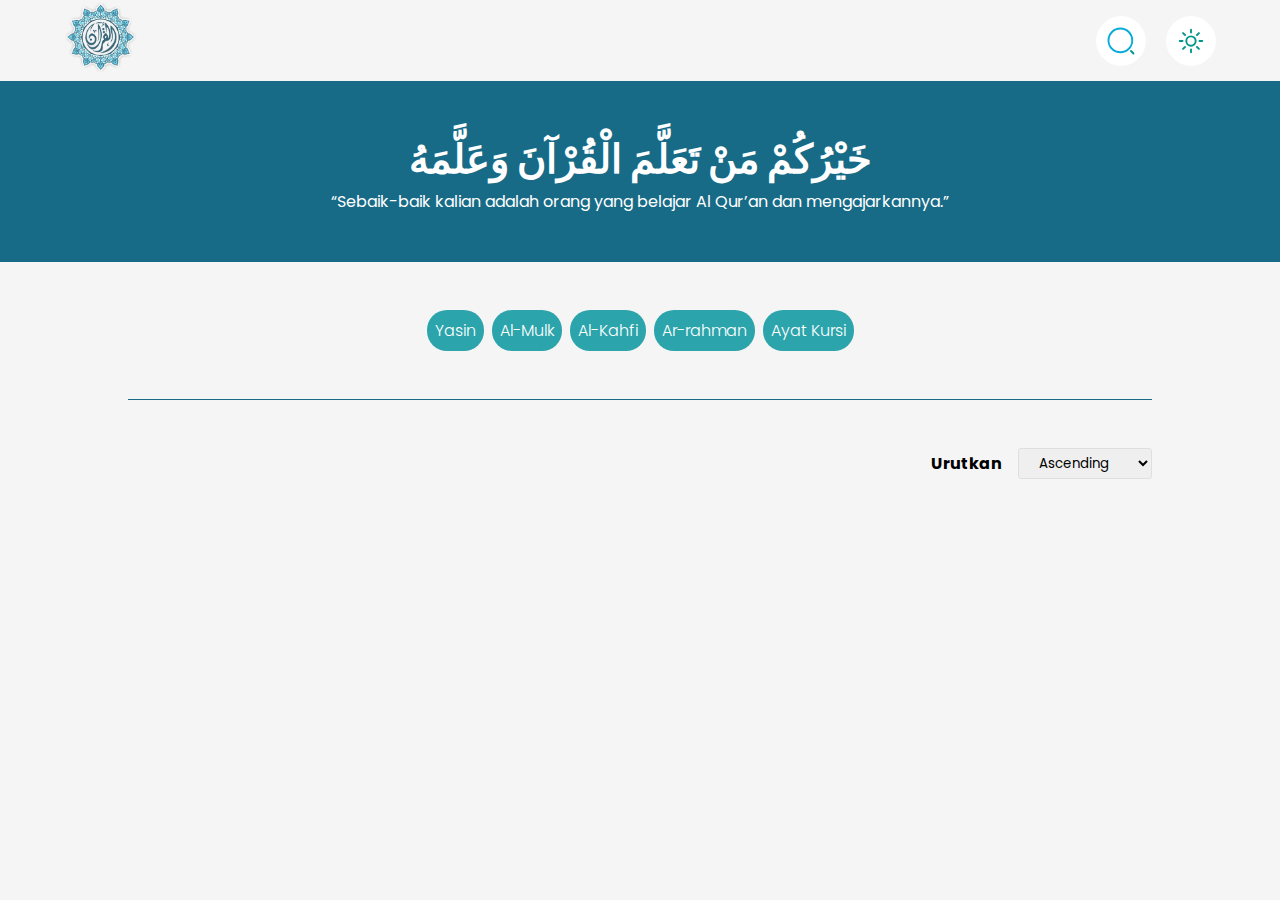
<file: index.html>
<!DOCTYPE html>
<html lang="en">
  <head>
    <meta charset="UTF-8" />
    <meta name="viewport" content="width=device-width, initial-scale=1.0" />
    <title>Al-Qur'an</title>
    <link rel="shortcut icon" href="images/alquran.png" type="image/x-icon" />
    <link rel="stylesheet" href="style.css" />
    <link rel="preconnect" href="https://fonts.googleapis.com" />
    <link rel="preconnect" href="https://fonts.gstatic.com" crossorigin />
    <link
      href="https://fonts.googleapis.com/css2?family=Poppins:ital,wght@0,100;0,200;0,300;0,400;0,500;0,600;0,700;0,800;0,900;1,100;1,200;1,300;1,400;1,500;1,600;1,700;1,800;1,900&display=swap"
      rel="stylesheet"
    />
    <link
      href="https://unpkg.com/boxicons@2.1.4/css/boxicons.min.css"
      rel="stylesheet"
    />
  </head>
  <body>
    <header>
      <div class="cont">
        <div class="logo">
          <a href=""><img src="images/alquran.png" alt="" /></a>
        </div>
        <div class="extra">
          <i class="search-btn"
            ><svg
              width="30"
              height="30"
              viewBox="0 0 24 24"
              fill="none"
              xmlns="http://www.w3.org/2000/svg"
            >
              <path
                d="M11.5 21C16.7467 21 21 16.7467 21 11.5C21 6.25329 16.7467 2 11.5 2C6.25329 2 2 6.25329 2 11.5C2 16.7467 6.25329 21 11.5 21Z"
                stroke="#07abd8"
                stroke-width="1.5"
                stroke-linecap="round"
                stroke-linejoin="round"
              ></path>
              <path
                d="M22 22L20 20"
                stroke="#009788"
                stroke-width="1.5"
                stroke-linecap="round"
                stroke-linejoin="round"
              ></path></svg
          ></i>
          <i class="toggle"
            ><svg
              xmlns="http://www.w3.org/2000/svg"
              fill="none"
              viewBox="0 0 24 24"
              stroke-width="1.5"
              stroke="#009788"
              aria-hidden="true"
              data-slot="icon"
              class="w-7 h-7"
              width="30px"
              height="30px"
            >
              <path
                stroke-linecap="round"
                stroke-linejoin="round"
                d="M12 3v2.25m6.364.386-1.591 1.591M21 12h-2.25m-.386 6.364-1.591-1.591M12 18.75V21m-4.773-4.227-1.591 1.591M5.25 12H3m4.227-4.773L5.636 5.636M15.75 12a3.75 3.75 0 1 1-7.5 0 3.75 3.75 0 0 1 7.5 0Z"
              ></path>
            </svg>
          </i>
        </div>
      </div>
    </header>

    <section class="banner">
      <h1>خَيْرُكُمْ مَنْ تَعَلَّمَ الْقُرْآنَ وَعَلَّمَهُ</h1>
      <p>
        “Sebaik-baik kalian adalah orang yang belajar Al Qur’an dan
        mengajarkannya.”
      </p>
    </section>

    <div class="container">
      <!-- section search start -->
      <div class="search-area">
        <form action="" class="search-form">
          <i class="bx bx-search search-icon"></i>
          <input type="text " class="input-search" required value="" />
        </form>
        <i class="bx bx-x search-close"></i>
      </div>
      <!-- section search end -->

      <section class="surah">
        <div class="top-page">
          <a class="populer" href="surat.html?/36">Yasin</a>
          <a class="populer" href="surat.html?/67">Al-Mulk</a>
          <a class="populer" href="surat.html?/18">Al-Kahfi</a>
          <a class="populer" href="surat.html?/55">Ar-rahman</a>
          <a class="populer" href="surat.html?/2/255">Ayat Kursi</a>
        </div>
      </section>

      <div class="content">
        <div class="navigation">
          <div class="urut">
            <h1>Urutkan</h1>
            <select name="urut" id="option">
              <option value="ascending">Ascending</option>
              <option value="descending">Descending</option>
            </select>
          </div>
        </div>

        <ul class="body-content"></ul>
      </div>
    </div>

    <div class="footer">
      <p>Copyright&copy; 2024 Anwar Hakim All Right Reseved</p>
    </div>
    <script src="script.js"></script>
  </body>
</html>
</file>
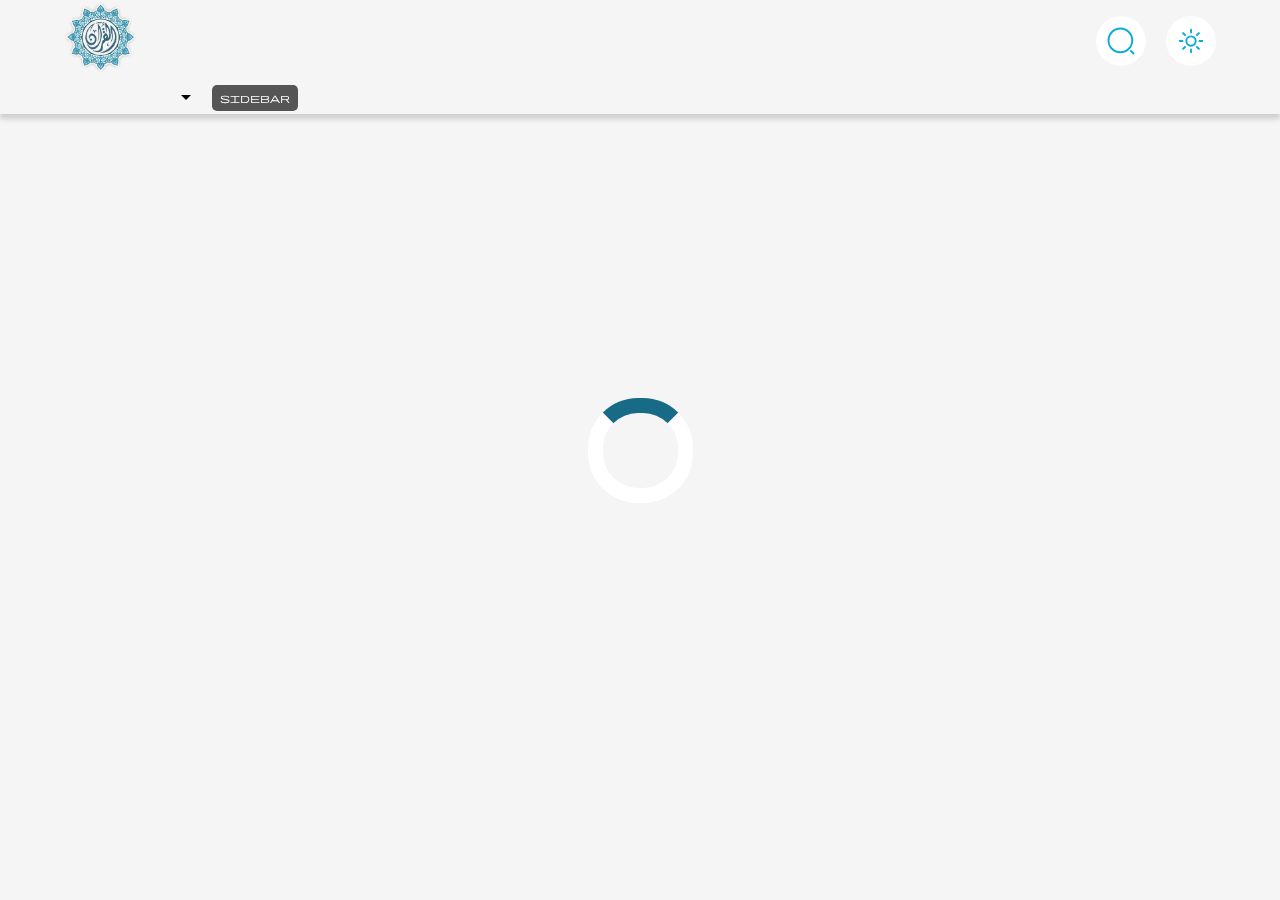
<file: surat.html>
<!DOCTYPE html>
<html lang="en">
  <head>
    <meta charset="UTF-8" />
    <meta name="viewport" content="width=device-width, initial-scale=1.0" />
    <title>Al-Qur'an</title>
    <link rel="shortcut icon" href="images/alquran.png" type="image/x-icon" />
    <link rel="stylesheet" href="surat.css" />
    <link rel="preconnect" href="https://fonts.googleapis.com" />
    <link rel="preconnect" href="https://fonts.gstatic.com" crossorigin />
    <link
      href="https://fonts.googleapis.com/css2?family=Amiri:ital,wght@0,400;0,700;1,400;1,700&family=Poppins:ital,wght@0,100;0,200;0,300;0,400;0,500;0,600;0,700;0,800;0,900;1,100;1,200;1,300;1,400;1,500;1,600;1,700;1,800;1,900&display=swap"
      rel="stylesheet"
    />
    <link
      rel="stylesheet"
      href="https://fonts.googleapis.com/css2?family=Material+Symbols+Outlined:opsz,wght,FILL,GRAD@20..48,100..700,0..1,-50..200"
    />
    <link
      href="https://unpkg.com/boxicons@2.1.4/css/boxicons.min.css"
      rel="stylesheet"
    />
    <link
      href="https://fonts.googleapis.com/icon?family=Material+Icons"
      rel="stylesheet"
    />
  </head>
  <body>
    <div>
      <header>
        <nav>
          <div class="cont">
            <div class="logo">
              <a href="index.html"><img src="images/alquran.png" alt="" /></a>
            </div>
            <div class="extra">
              <i class="booktoggle"
                ><span class="material-symbols-outlined booktoggle">
                  collections_bookmark
                </span></i
              >
              <i class="search-btn"
                ><svg
                  width="30"
                  height="30"
                  viewBox="0 0 24 24"
                  fill="none"
                  xmlns="http://www.w3.org/2000/svg"
                >
                  <path
                    d="M11.5 21C16.7467 21 21 16.7467 21 11.5C21 6.25329 16.7467 2 11.5 2C6.25329 2 2 6.25329 2 11.5C2 16.7467 6.25329 21 11.5 21Z"
                    stroke="#07abd8"
                    stroke-width="1.5"
                    stroke-linecap="round"
                    stroke-linejoin="round"
                  ></path>
                  <path
                    d="M22 22L20 20"
                    stroke="#07abd8"
                    stroke-width="1.5"
                    stroke-linecap="round"
                    stroke-linejoin="round"
                  ></path></svg
              ></i>
              <i class="toggle"
                ><svg
                  xmlns="http://www.w3.org/2000/svg"
                  fill="none"
                  viewBox="0 0 24 24"
                  stroke-width="1.5"
                  stroke="#07abd8"
                  aria-hidden="true"
                  data-slot="icon"
                  class="w-7 h-7"
                  width="30px"
                  height="30px"
                >
                  <path
                    stroke-linecap="round"
                    stroke-linejoin="round"
                    d="M12 3v2.25m6.364.386-1.591 1.591M21 12h-2.25m-.386 6.364-1.591-1.591M12 18.75V21m-4.773-4.227-1.591 1.591M5.25 12H3m4.227-4.773L5.636 5.636M15.75 12a3.75 3.75 0 1 1-7.5 0 3.75 3.75 0 0 1 7.5 0Z"
                  ></path>
                </svg>
              </i>
              <div class="bookmark">
                <ul class="book-list"></ul>
              </div>
            </div>
          </div>
        </nav>
      </header>
    </div>
    <div class="bnav">
      <form
        action="
        "
      >
        <p class="name"></p>
        <span class="material-symbols-outlined updown">arrow_drop_down</span>
      </form>
    </div>
    <!-- bookmark -->

    <!-- section search start -->
    <div class="search-area">
      <form action="" class="search-form">
        <i class="bx bx-search search-icon"></i>
        <input type="text " class="input-search" />
      </form>
      <i class="bx bx-x search-close"></i>
    </div>
    <!-- section search end -->

    <div class="sidebar">
      <div class="col">
        <span class="material-symbols-outlined closed"> close </span>
        <div class="rows">
          <div class="src-surat">
            <form>
              <input
                type="text"
                placeholder="Cari Surat"
                id="src-surat"
                value=""
              />
            </form>
            <div class="list-container">
              <ul class="list-surat"></ul>
            </div>
          </div>
          <div class="src-ayat">
            <form
              action="
            "
            >
              <input type="text" placeholder="Cari Ayat" id="src-ayat" />
            </form>
            <div class="list-container">
              <ul class="list-ayat"></ul>
            </div>
          </div>
        </div>
      </div>
    </div>

    <div class="container">
      <section class="halaman">
        <div class="detail">
          <i class="arabicname"></i>
          <p class="namalatin"></p>
          <div class="qwerty">
            <span class="part"></span>
            <span class="total"></span>
          </div>
          <svg
            baseProfile="tiny"
            xmlns="http://www.w3.org/2000/svg"
            width="220"
            height="45"
            viewBox="0 0 176 36"
            overflow="inherit"
            xml:space="preserve"
          >
            <switch>
              <g>
                <path
                  fill="currentColor"
                  d="M165.716 11.67c-.586-.089-1.021-.134-1.306-.134-.277 0-.644.273-1.099.818-.391.472-.586.781-.586.928a.217.217 0 0 0 .03.061c.012.016.03.024.055.024.008 0 .09-.063.244-.189s.301-.189.439-.189c.969 0 1.64.094 2.014.281-.357.26-.943.521-1.757.781-.659.211-.981.354-.965.427.024.081.366.094 1.025.037.651-.057 1.099-.143 1.343-.256.31-.146.667-.464 1.074-.952.439-.521.659-.932.659-1.233.002-.148-.389-.282-1.17-.404zm1.953 6.835c-.024 0-.092.13-.201.391-.11.26-.279.391-.507.391-.334 0-.501-.203-.501-.611 0-.179.051-.429.153-.75.102-.321.152-.535.152-.641 0-.065-.021-.105-.062-.122-.138-.073-.321.191-.549.793-.22.57-.329.989-.329 1.257 0 .277.081.546.243.807.188.284.411.427.672.427.342 0 .614-.179.817-.537.171-.301.257-.639.257-1.013.001-.277-.047-.408-.145-.392zm4.571 9.026c-.533-.271-.856-.408-.971-.408-.057 0-.207.258-.451.775-.244.516-.366.836-.366.958 0 .057.262.235.787.537.524.301.84.451.946.451.089 0 .254-.269.494-.806.239-.537.359-.879.359-1.025.001-.048-.266-.208-.798-.482zm2.203 3.449c-.058-.025-.92.346-2.588 1.11-1.701.781-2.648 1.257-2.844 1.429-.163.138-.362.361-.599.671-.284.366-.427.614-.427.745 0 .016.008.027.024.036-.073 0 .765-.411 2.515-1.233.919-.432 1.814-.846 2.685-1.244.163-.106.407-.338.732-.696.351-.391.525-.651.525-.781.002-.017-.007-.029-.023-.037zm-1.025-13.061c-1.074-2.034-1.733-3.051-1.978-3.051-.236 0-.354.504-.354 1.514 0 .35.04.785.122 1.306.089.545.166.818.231.818.122 0 .184-.403.184-1.208.398.529.956 1.489 1.672 2.881.789 1.529 1.184 2.502 1.184 2.917 0 .285-.211.428-.635.428-.301 0-.667-.062-1.099-.184-.488-.13-.817-.28-.988-.451.073-.488.041-.749-.098-.781-.114-.024-.293.265-.537.866-.244.603-.443.903-.598.903-.586 0-1.07-.142-1.453-.427.154-.521.244-.83.269-.928 0-.098-.028-.167-.085-.208-.106-.032-.257.114-.452.44-.261.438-.513.752-.757.939-.333.26-.813.391-1.44.391-.724 0-1.114-.057-1.171-.172.122-.072.237-.235.348-.488.109-.252.164-.459.164-.622 0-.098-.028-.15-.085-.158-.073-.017-.188.069-.342.256a2.502 2.502 0 0 1-.684.586c-.911.521-4.374 1.11-10.388 1.771-2.913.316-6.615.598-11.107.842-4.825.26-9.085.391-12.779.391-7.683 0-14.961-.342-21.837-1.025-2.971-.293-4.932-.537-5.884-.732-2.449-.496-4.142-1.266-5.078-2.307-.431-.48-.748-.717-.951-.708-.424.017-.854.415-1.294 1.196-.407.707-.61 1.298-.61 1.77 0 .326.187.659.562 1.001-2.222 1.603-3.942 2.815-5.163 3.638-.334.22-.484.357-.452.415.008.024.037.036.086.036.366 0 1.172-.252 2.416-.756 1.245-.506 2.011-.888 2.295-1.148.488-.447.903-1.082 1.245-1.904.269.18.738.362 1.41.55.671.187 1.166.272 1.482.257.098-.009.229-.257.391-.745 2.312.554 5.619 1.038 9.924 1.452 2.922.285 6.689.525 11.303.721 4.158.179 7.52.269 10.083.269 3.011 0 7.12-.163 12.328-.488 4.979-.31 9-.64 12.06-.989 4.833-.553 7.999-1.191 9.496-1.916a1.735 1.735 0 0 0-.085.439c0 .326.618.488 1.854.488.854 0 1.575-.342 2.161-1.025.586.473 1.232.708 1.94.708.398 0 .798-.603 1.196-1.807.212.188.582.432 1.11.732.627.358 1.059.537 1.294.537.236 0 .493-.179.77-.537.357-.472.537-1.082.537-1.831 0-1.052-.578-2.673-1.733-4.862zM96.61 4.59c-.109-.122-.229-.183-.359-.183-.847 0-1.567.635-2.161 1.904-.139-.008-.313-.063-.524-.165-.212-.102-.366-.152-.464-.152-.317 0-.647.22-.988.659-.31.399-.465.72-.465.964 0 .082.033.122.098.122.033 0 .161-.132.385-.397.224-.264.417-.396.58-.396.13 0 .34.071.629.213.288.143.563.214.823.214.684 0 1.29-.232 1.819-.696.528-.464.793-1.033.793-1.709a.566.566 0 0 0-.166-.378zm-1.788 10.669a1763.66 1763.66 0 0 0-.977-4.492c-.252-1.253-.406-1.879-.464-1.879-.235 0-.354.85-.354 2.551l.744 3.271c.529 2.278.858 3.812.989 4.601l.293 2.063c.105.7.183 1.05.231 1.05.236 0 .354-.766.354-2.295.003-.708-.271-2.332-.816-4.87zM85.998 6.91a7.41 7.41 0 0 0-.391 1.135c.879.968 1.363 2.079 1.453 3.332.024.366.061.549.109.549.18 0 .269-.435.269-1.306 0-1.383-.48-2.62-1.44-3.71zm2.514 6.298c-.081-.504-.188-.752-.317-.745-.105 0-.146.138-.122.415.032.326.024.529-.024.61a.632.632 0 0 1-.366.159c-.162.017-.276-.024-.342-.122-.032-.057-.057-.228-.073-.513-.008-.228-.053-.342-.134-.342-.082.017-.139.159-.171.427-.041.35-.077.562-.11.635-.105.236-.321.378-.646.427-.244 0-.395-.143-.452-.427 0-.089.028-.222.085-.397.057-.175.085-.303.085-.384 0-.065-.024-.11-.073-.134-.008-.008-.021-.012-.037-.012-.098 0-.236.24-.415.72-.13.342-.179.635-.146.879.073.578.391.838.952.781.293-.024.59-.228.891-.61.122.114.293.171.513.171.627 0 .94-.375.94-1.123a2.7 2.7 0 0 0-.038-.415zm-10.4-8.911c-.854 0-1.583.635-2.185 1.904-.114-.016-.279-.08-.494-.189-.216-.11-.38-.165-.495-.165-.301 0-.626.228-.977.684-.317.415-.476.741-.476.977 0 .089.032.134.098.134.041 0 .175-.134.402-.403.228-.269.427-.403.598-.403.123 0 .33.065.623.195s.559.196.794.196c.684 0 1.282-.22 1.794-.659.545-.472.818-1.042.818-1.709.001-.374-.166-.562-.5-.562zm13.793 16.82-1.953-5.053c-.057-.139-.114-.208-.171-.208-.017.008-.041.114-.073.317-.098.602-.146.976-.146 1.123 0 .391.336 1.402 1.007 3.033.672 1.632 1.008 2.565 1.008 2.802 0 .163-.139.244-.415.244a2 2 0 0 1-.317.024 1.862 1.862 0 0 1-1.526-.732c-.285-.358-.603-1.258-.952-2.697a485.636 485.636 0 0 1-.671-2.918c-.122-.521-.229-.781-.317-.781-.285.537-.428 1.046-.428 1.526 0 .114.062.407.184.879.423 1.644.635 2.707.635 3.186 0 .603-.24 1.074-.721 1.415-.423.302-.948.452-1.574.452-.977 0-1.53-.472-1.66-1.416-.049-.35-.073-1.126-.073-2.331 0-.659-.024-.989-.073-.989-.139 0-.269.273-.391.818a2.77 2.77 0 0 0-.073.599c0 .049-.354.24-1.062.573-.854.407-1.513.851-1.977 1.33-.277.285-.533.725-.769 1.318-.155.374-.057.655.293.843.26.139.598.207 1.013.207.903 0 1.501-.199 1.794-.598.024-.025.122-.191.293-.501.114-.212.232-.35.354-.415.033.773.183 1.339.452 1.697.439.586 1.042.879 1.807.879.806 0 1.465-.33 1.978-.989.276-.35.483-.769.622-1.257.098-.326.171-.518.22-.574.024.017.077.188.159.513.105.415.244.761.415 1.038.146.236.402.445.769.629.366.183.696.273.989.273.626 0 1.078-.346 1.354-1.037.138-.342.208-.875.208-1.599-.004-.715-.074-1.256-.212-1.623zm-10.247-7.665c-.542-.496-1.121-.745-1.739-.745-.261 0-.391.167-.391.5 0 .301.093.513.281.635-.09.236-.134.553-.134.952 0 .472.269.752.806.842-.285.407-.753.842-1.404 1.306a86.19 86.19 0 0 1-1.367.928c-.497.334-.724.545-.684.635.016.041.061.061.134.061.22 0 .626-.163 1.221-.488.562-.309 1.005-.59 1.331-.842.513-.398.984-.919 1.416-1.562.106 0 .271.047.495.14.224.094.376.14.458.14.261 0 .391-.28.391-.842-.002-.61-.273-1.163-.814-1.66zm15.679 16.075c-.203 0-.899.285-2.087.854-1.156.554-1.859.928-2.112 1.123-.398.399-.646.659-.744.781-.261.325-.366.524-.317.599.008.008.024.012.049.012a69.57 69.57 0 0 0 1.465-.793 95.53 95.53 0 0 1 2.941-1.404c.105-.081.269-.271.488-.567.22-.298.33-.494.33-.592 0-.009-.005-.013-.013-.013zM75.781 12.952c-.415-2.278-.639-3.548-.671-3.808-.073-.57-.154-.854-.244-.854-.041 0-.14.476-.299 1.428-.159.952-.222 1.514-.189 1.685.643 3.678 1.099 6.27 1.367 7.775.179 1.05.346 2.579.5 4.589.016.213.073.318.171.318.122 0 .183-.069.183-.208.154-.813.204-1.993.146-3.54-.057-1.701-.378-4.163-.964-7.385zm-5.859-7.556c-.049-.016-1.086.439-3.112 1.367-2.059.944-3.21 1.509-3.455 1.697-.146.114-.342.333-.586.659-.269.35-.403.59-.403.72 0 .024.008.037.024.037-.114 0 .712-.411 2.478-1.233 1.505-.7 2.775-1.278 3.808-1.733.163-.098.413-.336.751-.714.337-.378.506-.636.506-.775.001-.008-.003-.017-.011-.025zm-1.38 5.761c-.106-.569-.236-.842-.39-.818-.082.017-.123.085-.123.208 0 .082.012.202.037.36.024.159.037.279.037.36 0 .407-.171.61-.513.61a.33.33 0 0 1-.317-.195c-.024-.049-.062-.248-.11-.598-.041-.276-.102-.407-.183-.391-.09.017-.151.171-.183.464a8.914 8.914 0 0 1-.098.708c-.082.261-.305.411-.671.452-.261.065-.423-.077-.488-.427a1.056 1.056 0 0 1 .037-.403 2.17 2.17 0 0 0 .073-.415c0-.089-.024-.146-.073-.171-.017 0-.029-.004-.037-.012-.09 0-.232.265-.427.793-.09.391-.114.708-.073.952a.936.936 0 0 0 .366.623.842.842 0 0 0 .696.159c.447-.082.752-.305.916-.671a.788.788 0 0 0 .634.293c.635 0 .952-.427.952-1.282 0-.179-.021-.379-.062-.599zm11.536 16.4c-1.18.573-1.88.958-2.1 1.153-.448.398-.708.647-.781.744-.26.334-.354.537-.281.61a.052.052 0 0 0 .037.013c.049 0 .224-.09.525-.269.423-.252.732-.428.928-.525a216.721 216.721 0 0 1 2.966-1.416c.26-.195.5-.427.72-.695.269-.317.297-.477.085-.477-.22 0-.92.287-2.099.862zM59.547 7.3c-.586-.089-1.025-.134-1.318-.134-.277 0-.643.276-1.099.83-.399.48-.598.785-.598.916a.194.194 0 0 0 .037.048.08.08 0 0 0 .061.024c.016 0 .1-.062.25-.189.15-.126.291-.189.421-.189.195 0 .545.037 1.05.11.545.081.867.15.964.208-.358.244-.94.496-1.746.757-.659.211-.985.35-.977.415.024.057.167.085.427.085.83 0 1.477-.102 1.941-.305.301-.13.663-.444 1.086-.94.456-.521.684-.924.684-1.208.001-.164-.394-.306-1.183-.428zM72.4 16.271c-.57-3.222-.854-4.858-.854-4.907.26-.781.391-1.204.391-1.27-.008-.032-.082-.098-.22-.195-.383-.269-.598-.7-.647-1.294-.024-.261-.065-.391-.122-.391-.114 0-.252.293-.415.879-.146.529-.22.907-.22 1.135 0 .342.094.639.281.891l1.001 5.419c.651 3.516.977 5.525.977 6.03 0 .553-.464.83-1.392.83-.212 0-.362-.021-.452-.062a6.783 6.783 0 0 1-.769-.769c-.211.61-.403 1.232-.574 1.867.497.334.745.725.745 1.172 0 .285-.309.732-.928 1.343-1.286 1.27-2.754 1.904-4.406 1.904-.26 0-.647-.036-1.16-.11a8.954 8.954 0 0 0-1.147-.109c-.122 0-.183.032-.183.098 0 .146.277.361.83.646a8.06 8.06 0 0 0 1.233.537c.952.326 1.624.488 2.014.488.683 0 1.518-.464 2.502-1.391 1.123-1.059 1.798-2.242 2.026-3.553.781 0 1.375-.357 1.782-1.074.342-.586.513-1.298.513-2.136 0-.948-.269-2.942-.806-5.978zm-19.261-8.47c-.155.35-.285.724-.391 1.123.545.594.932 1.229 1.159 1.904.13.399.22.875.269 1.428.032.375.073.562.122.562.188 0 .281-.435.281-1.306 0-1.384-.48-2.621-1.44-3.711zM50.38 4.334c-.822 0-1.542.635-2.16 1.904-.146-.008-.324-.069-.531-.183-.208-.114-.36-.171-.458-.171-.317 0-.647.224-.989.671-.31.399-.464.729-.464.989 0 .089.037.134.11.134.041 0 .171-.134.391-.403s.407-.403.562-.403c.138 0 .352.065.641.195.289.13.56.195.812.195.692 0 1.3-.226 1.825-.678.525-.451.787-1.015.787-1.69-.001-.373-.177-.56-.526-.56zm2.325 10.791c-.525-.293-.84-.439-.946-.439-.082 0-.208.24-.378.72-.171.48-.256.793-.256.939 0 .122.23.33.69.623.459.292.758.439.897.439.081 0 .232-.264.452-.793s.33-.854.33-.976c-.001-.05-.264-.221-.789-.513zm-4.095-2.1c-.383-1.847-.631-3.121-.745-3.821-.089-.537-.183-.805-.281-.805-.041 0-.13.478-.268 1.434-.139.956-.191 1.516-.159 1.678a860.271 860.271 0 0 0 1.379 7.031c.211 1.14.403 2.669.574 4.59.049.212.118.317.208.317.065 0 .122-.082.171-.244.13-.847.155-2.014.073-3.504-.098-1.83-.415-4.056-.952-6.676zm-8.129-1.55c-.106-.569-.236-.842-.391-.818-.082.017-.122.085-.122.208 0 .082.014.202.042.36s.043.279.043.36c0 .407-.175.61-.525.61-.139 0-.244-.065-.317-.195a12.877 12.877 0 0 1-.085-.476l-.012-.122c-.041-.269-.102-.398-.183-.391-.098.017-.163.171-.195.464-.041.432-.069.667-.085.708-.082.261-.305.411-.671.452-.261.065-.427-.073-.5-.415-.017-.081-.002-.226.043-.433.044-.208.067-.344.067-.409 0-.089-.024-.15-.073-.183-.09-.049-.244.22-.464.806-.09.35-.11.667-.061.952.081.529.362.793.842.793.529 0 .907-.228 1.135-.684a.753.753 0 0 0 .623.293c.635 0 .952-.427.952-1.282a3.583 3.583 0 0 0-.063-.598zm15.422 17.552c-1.176.562-1.874.939-2.093 1.135a7.49 7.49 0 0 0-.745.781c-.277.334-.383.533-.317.598.008 0 .513-.26 1.514-.781a94.169 94.169 0 0 1 2.941-1.402c.285-.229.525-.461.72-.696.26-.317.289-.476.085-.476-.227 0-.929.28-2.105.841zM44.667 13.708c-.659-3.613-1.079-5.383-1.257-5.31-.22.089-.395.691-.525 1.806a17.57 17.57 0 0 0-.146 2.039c0 1.359.065 2.576.195 3.65.114.96.228 1.44.342 1.44.057 0 .085-.24.085-.72l-.073-2.587c-.024-1.196-.004-2.095.061-2.698l.891 4.651c.513 2.685.769 4.281.769 4.785 0 .252-.261.428-.781.525-.472.089-.802.094-.989.012-.309-.229-.533-.419-.671-.574-.269-.179-.48.033-.635.635-.163.595-.126 1.01.11 1.246.537.422.806.821.806 1.195 0 .619-.496 1.335-1.489 2.148-1.042.854-2.018 1.281-2.929 1.281-.912 0-1.546-.293-1.904-.879-.179-.293-.297-.756-.354-1.391-.049-.537-.106-.807-.171-.807-.171 0-.256.334-.256 1.002 0 .635.118 1.221.354 1.758.594 1.342 1.57 2.014 2.93 2.014 1.123 0 2.177-.68 3.161-2.039.928-1.277 1.371-2.461 1.331-3.552.83-.073 1.412-.407 1.746-1.001.252-.455.378-1.143.378-2.062-.002-.83-.328-3.019-.979-6.567zm-14.452-6.2c-6.274 1.57-10.225 2.75-11.852 3.54-.79.383-1.433.863-1.929 1.44-.399.464-.598.814-.598 1.05 0 .049.021.073.061.073-.016-.008.171-.142.562-.403.545-.366 1.298-.732 2.258-1.099 2.596-.993 5.989-1.994 10.18-3.002 4.28-1.034 8.78-2.071 13.5-3.113.529-.545.985-1.042 1.367-1.489-3.214.545-7.73 1.546-13.549 3.003zm35.325 8.593c-.407-.163-1.249-.578-2.527-1.245-.675-.35-1.293-.525-1.855-.525-1.058 0-1.791.5-2.197 1.501-.049.171-.094.342-.134.512a23.147 23.147 0 0 1 1.575-.061c.586 0 1.062.032 1.428.098.439.122 1.038.333 1.794.634-2.628.35-4.357.916-5.188 1.697-.204.188-.497.586-.879 1.196-.366.569-.627.915-.781 1.038-.358.284-.903.427-1.636.427-.333 0-.563-.047-.689-.141-.126-.093-.285-.308-.476-.641s-.352-.558-.482-.671c-.065-.058-.214.199-.446.769s-.262.973-.091 1.208c.496.66.745 1.294.745 1.904 0 1.855-2.673 3.801-8.02 5.835-4.378 1.668-9.313 2.502-14.806 2.502-5.477 0-10.306-1.106-14.489-3.319a18.333 18.333 0 0 1-3.039-2.027 24.436 24.436 0 0 1-1.831-1.696c-.448-.456-.7-.663-.757-.622-.008.008-.012.028-.012.061 0 .342.452 1.188 1.355 2.539 1.001 1.497 1.908 2.539 2.722 3.125 1.53 1.098 3.593 2.01 6.188 2.734 2.995.838 6.189 1.257 9.582 1.257 5.696 0 11.197-1.119 16.503-3.356 4.605-1.938 7.087-4.48 7.445-7.629.122.008.236.012.342.012 1.05 0 1.843-.557 2.38-1.672.789.96 1.782 1.44 2.979 1.44.333 0 .63-.302.891-.903.228-.521.341-.973.341-1.355 0-.602-.297-1.154-.891-1.66.391-.17 1.074-.354 2.05-.549 1.09-.22 2.01-.33 2.759-.33 1.204 0 2.547.249 4.028.745.822-.968 1.212-1.453 1.172-1.453-2.254-.472-3.938-.932-5.053-1.379zm-49.618-9.02c-.578-.089-1.013-.134-1.306-.134-.285 0-.655.276-1.11.83-.383.472-.574.777-.574.916 0 .057.024.085.073.085.016 0 .1-.063.25-.189s.287-.189.409-.189c.212 0 .566.032 1.062.098.537.081.867.155.989.22-.358.244-.944.496-1.757.756-.667.212-.989.346-.964.403.006.064.153.096.438.096.822 0 1.465-.089 1.929-.268.301-.155.659-.48 1.074-.977.439-.529.659-.936.659-1.221 0-.162-.391-.304-1.172-.426zm6.042 8.495a11.1 11.1 0 0 0-.11.549c-.073.334-.248.501-.525.501-.512 0-.769-.399-.769-1.196 0-.073.004-.183.012-.33.008-.146.012-.256.012-.33 0-.163-.024-.248-.073-.256-.106-.016-.204.228-.293.732a5.963 5.963 0 0 0-.122 1.025c0 .383.089.737.269 1.062.211.383.496.574.854.574.325 0 .582-.175.769-.525.146-.285.22-.606.22-.964 0-.626-.081-.907-.244-.842zm7.25 7.738c-.016-.016-.083.137-.201.458-.118.321-.177.519-.177.592 0 .024.008.049.024.073.838.92 1.314 2.03 1.428 3.332.032.375.073.562.122.562.163 0 .244-.428.244-1.282.001-1.399-.479-2.644-1.44-3.735zm8.899-6.078c-.797-.203-1.77-.525-2.917-.964-.854-.325-1.367-.488-1.538-.488-.7 0-1.257.313-1.672.939-.301.456-.452.854-.452 1.196 0 .024.004.041.012.049.358-.032.716-.049 1.074-.049 1.44 0 2.791.252 4.052.757-1.603.855-2.832 1.282-3.686 1.282-.48 0-.863-.118-1.147-.354-.195-.162-.293-.305-.293-.427 0 .058.02-.053.061-.33.024-.154-.008-.244-.098-.269-.057-.016-.188.09-.391.317-.277.317-.643.574-1.099.769-.968.415-2.437.785-4.406 1.11-2.238.367-4.492.55-6.762.55-4.134 0-6.958-.834-8.471-2.502-.439-.48-.749-.716-.928-.708-.448.017-.887.411-1.318 1.184-.39.7-.585 1.294-.585 1.782 0 .325.187.655.561.989-2.14 1.545-3.857 2.75-5.151 3.612-.342.228-.497.378-.464.452.008.023.041.036.098.036.358 0 1.166-.254 2.423-.763 1.257-.509 2.021-.889 2.289-1.142.48-.439.891-1.078 1.233-1.916.277.171.753.354 1.428.549s1.164.285 1.465.269c.203-.064.358-.338.464-.817 1.131.569 3.121.854 5.969.854 2.954 0 5.7-.261 8.239-.781 2.832-.578 4.447-1.33 4.846-2.258.496.968 1.038 1.452 1.624 1.452.415 0 1.615-.407 3.601-1.221s3.41-1.221 4.272-1.221c.667 0 1.293.081 1.879.244.065.017.256-.265.574-.842.26-.48.391-.757.391-.83 0-.016-.004-.024-.012-.024-2.183.002-3.904-.16-5.165-.486zm-15.118 7.116c-.565-.268-.885-.391-.958-.365-.26.455-.472.891-.635 1.306l-1.05-.464c-.431-.188-.683-.269-.756-.244-.082.024-.214.301-.397.83s-.262.842-.238.939c.016.065.293.223.83.471.537.248.863.372.977.372.098 0 .31-.436.635-1.306.977.545 1.554.793 1.733.744.073-.024.224-.303.452-.836s.325-.844.293-.934c-.025-.074-.32-.244-.886-.513zm-14.72 4.822c-1.176.562-1.882.943-2.118 1.147-.896.765-1.245 1.208-1.05 1.33.008.009.024.013.049.013.122-.09.614-.354 1.477-.794a180.24 180.24 0 0 1 2.93-1.416c.244-.146.488-.362.732-.646.269-.317.297-.476.085-.476-.228 0-.929.28-2.105.842zM95.494 6.238c-.375.122-.7.171-.977.146.431-.781.842-1.172 1.232-1.172.285 0 .428.143.428.427.001.245-.228.445-.683.599zm.61 17.284c0-.106.081-.251.244-.434.162-.183.293-.274.391-.274.081-.008.231.188.451.586.276.504.517.85.721 1.037-1.205-.251-1.807-.556-1.807-.915zM77.331 6.128c-.375.122-.7.171-.977.146.415-.797.826-1.196 1.233-1.196.285 0 .427.151.427.452.001.244-.227.444-.683.598zm4.663 8.935c-.13 0-.35-.053-.66-.159.041-.171.062-.322.062-.452a.74.74 0 0 0-.062-.33c.114.016.285.146.513.391.187.204.28.35.28.439a.114.114 0 0 1-.012.049c-.008.042-.048.062-.121.062zm-1.196-.231c-.448 0-.671-.085-.671-.256 0-.374.13-.562.391-.562.236 0 .354.143.354.427a1.287 1.287 0 0 1-.074.391zm2.306 7.628a3.531 3.531 0 0 1-1.916.366c-.375-.032-.562-.085-.562-.158 0-.154.838-.659 2.514-1.514-.023.211-.036.647-.036 1.306zM49.623 6.153c-.382.13-.708.183-.977.159.432-.781.842-1.172 1.233-1.172.285 0 .427.143.427.427.001.236-.227.432-.683.586zm10.705 15.05c-.358 0-.777-.135-1.257-.402a2.052 2.052 0 0 1-.5-.391c-.195-.204-.252-.367-.171-.488.057-.074.208-.102.452-.086.269.024.496.086.684.184.643.342.964.699.964 1.074-.001.072-.058.109-.172.109zM8.745 19.922c0-.105.082-.252.244-.439s.297-.289.403-.306c.073 0 .22.204.439.61.269.505.509.854.72 1.05-1.204-.252-1.806-.558-1.806-.915z"
                ></path>
              </g>
            </switch>
          </svg>
        </div>
        <ul class="body-surat"></ul>
      </section>

      <!-- section search start -->
      <div class="search-area">
        <form action="" class="search-form">
          <i class="bx bx-search search-icon"></i>
          <input type="text " class="input-search" required value="" />
        </form>
        <i class="bx bx-x search-close"></i>
      </div>
      <!-- section search end -->

      <section class="bottom-pagination">
        <button class="prev-btn arrow">
          <a href="">
            <span class="material-symbols-outlined"> arrow_back_ios </span>Surah
            Sebelumnya
          </a>
        </button>
        <button class="ToTop-btn arrow"><a>Awal dari Surah</a></button>
        <button class="next-btn arrow">
          <a href="">
            Surah Berikutnya<span class="material-symbols-outlined">
              arrow_forward_ios
            </span>
          </a>
        </button>
      </section>

      <section class="media-player">
        <div class="progres-area">
          <div class="progres-bar"></div>
          <audio src="" class="audio-player"></audio>
        </div>
        <div class="control">
          <div class="left">
            <div class="media-logo">
              <img src="images/alquran.png" alt="" />
            </div>

            <span class="current"> 00:00 </span>
          </div>
          <div class="control-btn">
            <span class="material-icons"> more_horiz </span>
            <span class="material-icons rewind-btn"> fast_rewind </span>
            <span class="material-icons play-pause"> play_arrow </span>
            <span class="material-icons forward-btn"> fast_forward </span>
            <span class="material-icons close-btn"> close </span>
          </div>
          <span class="duration">00:00</span>
        </div>
      </section>
      <!-- <div class="notif">
        <p>Ayat Berhasil Disalin</p>
      </div> -->
    </div>

    <div class="footer">
      <p>Copyright&copy; 2024 Anwar Hakim All Right Reseved</p>
    </div>

    <div class="loader"></div>
    <script src="SideSurat.js"></script>
    <script src="surat.js"></script>
  </body>
</html>
</file>
<file: style.css>
* {
  margin: 0;
  padding: 0;
  box-sizing: border-box;
  font-family: "Poppins", sans-serif;
}

body {
  background-color: whitesmoke;
  color: #000;
}

body.active {
  background-color: #1d2432;
  color: white;
  header {
    background-color: #1d2432;
  }
  .box {
    background-color: #111827;
    img {
      z-index: 0;
    }
  }
  .detail span {
    color: white;
  }
}

header {
  width: 100%;
  background-color: whitesmoke;
  padding: 2px 5%;
  position: relative;
  z-index: 2;
}

.cont {
  width: 100%;
  height: 100%;
  max-width: 1400px;
  margin: auto;
  display: flex;
  justify-content: space-between;
  align-items: center;
}

.container {
  width: 100%;
  max-width: 1400px;
  margin: auto;
}

.row {
  width: 100%;
  max-width: 1400px;
}

.logo img {
  height: 70px;
}
.extra {
  display: flex;
  flex-wrap: nowrap;
}

.extra i {
  width: 50px;
  height: 50px;
  background-color: white;
  border-radius: 50%;
  border: 1px solid white;
  cursor: pointer;
  display: grid;
  place-items: center;
}

.extra i:nth-child(2) {
  margin-left: 20px;
}

.extra i:hover {
  border: 1px solid #176b87;
}

.search-area {
  position: fixed;
  top: 0;
  left: 0;
  width: 100%;
  height: 100vh;
  z-index: 3;
  padding: 8rem 10% 0;
  background-color: rgba(255, 255, 255, 0.1);
  backdrop-filter: blur(2px);
  -webkit-backdrop-filter: blur(2px);
  opacity: 0;
  pointer-events: none;
  transition: opactiy s ease;
}

.search-form {
  background: white;
  display: flex;
  align-items: center;
  border-radius: 2rem;
  column-gap: 5px;
  padding-inline: 1rem;
  transform: translateY(-5px);
  transition: transform 0.5s;
}
.input-search {
  width: 100%;
  padding: 10px;
  border: none;
  outline: none;
  font-size: 1rem;
}

.search-icon {
  font-size: 30px;
  color: #555;
}

.search-close {
  position: absolute;
  top: 5.5rem;
  right: 10%;
  font-size: 40px;
  color: #555;
  cursor: pointer;
}

.search-show {
  opacity: 1;
  pointer-events: initial;
}

.search-show .search-form {
  transform: translateY(0);
}

/* section banner start */
.banner {
  max-width: 1400px;
  margin: auto;
  padding: 3rem 10%;
  text-align: center;
  color: white;
  background-color: #176b87;
}
.banner h1 {
  font-size: 40px;
}
/* section banner end */

/* section surah start */

.surah {
  padding: 3rem 10%;
}

.top-page {
  border-bottom: 1px solid #176b87;
  padding-bottom: 3rem;
  display: flex;
  justify-content: center;
  flex-wrap: wrap;
  gap: 0.5rem;
  user-select: none;
}

.top-page .populer {
  padding: 0.5rem;
  background-color: #2ca4ab;
  color: white;
  border-radius: 20px;
  cursor: pointer;
  font-weight: 300;
  text-decoration: none;
}

.top-page .populer:hover {
  background-color: #176b87;
}

/* section content start */

.content {
  padding: 0 10%;
}

.navigation {
  margin-bottom: 3rem;
  display: flex;
  justify-content: end;
}

.navigation .urut {
  display: flex;
  gap: 1rem;
  align-items: center;
}

.navigation .urut h1 {
  font-size: 1rem;
}

.navigation .urut select {
  border: 1px solid #dfdfdf;
  padding: 0.25rem 1rem;
  border-radius: 3px;
  outline: none;
}

.body-content {
  display: grid;
  grid-template-columns: repeat(auto-fit, minmax(300px, 1fr));
  gap: 1rem;
  flex-direction: row-reverse;
}

.box {
  border: 2px solid #dfdfdf;
  list-style: none;
  padding: 0.5rem;
  border-radius: 10px;
  display: flex;
  align-items: center;
  justify-content: space-between;
  cursor: pointer;
  user-select: none;
}

.box:hover {
  border: 2px solid #176b87;
}

.box:hover .box-left .title .detail {
  color: #176b87;
}

.box:hover .box-right span {
  color: #176b87;
}

.box-left {
  display: flex;
  text-align: center;
}

.box .border {
  position: relative;
  display: flex;
  text-align: center;
  padding: 10px;
}

.box .border .number {
  position: relative;
  margin: auto;
  width: 10px;
  height: 10px;
  display: flex;
  align-items: center;
  justify-content: center;
  span {
    padding: 0.5rem;
    font-size: 0.75rem;
    font-weight: 700;
  }
}

.box img {
  position: absolute;

  height: 35px;
  top: 50%;
  left: 50%;
  transform: translate(-50%, -50%);
  z-index: -1;
}

.box .title {
  padding: 10px;
  text-align: left;
}

.box .title .chapt {
  word-break: break-all;
}

.box .title .detail {
  margin-top: 4px;
  color: #555;
  font-weight: 600;
}

.box .box-right {
  text-align: center;
}
.box .box-right .arabic {
  font-size: 1.5rem;
}

.box .box-right h6 {
  color: #555;
  font-weight: 600;
  margin-bottom: 5px;
}

.footer {
  text-align: center;
  padding: 3rem 10%;
  background-color: #176b87;
  color: white;
  margin-top: 20px;
  opacity: 0;
  display: none;
}

.footer.active {
  opacity: 1;
  display: block;
}
@media (max-width: 500px) {
  .banner {
    h1 {
      font-size: 30px;
      text-align: left;
    }
    p {
      text-align: left;
    }
  }

  .body-content {
    display: grid;
    grid-template-columns: repeat(auto-fit, minmax(100%, 1fr));
  }
}

/* custom scroll bar */

::-webkit-scrollbar {
  width: 15px;
}
::-webkit-scrollbar-track {
  background: #dfdfdf;
}

::-webkit-scrollbar-thumb {
  background: #176b87;
  border-radius: 20px;
}
</file>
<file: surat.css>
* {
  margin: 0;
  padding: 0;
  box-sizing: border-box;
  font-family: "Poppins", sans-serif;
  scroll-behavior: smooth;
}

body {
  background-color: whitesmoke;
  color: #000;
  overflow-x: hidden;
}

body.active {
  background-color: #1d2432;
  color: white;
  header {
    background-color: #176b87;
  }
  .control {
    background-color: #1d2432;
    .play-pause {
      background-color: #176b87;
    }
  }
  .loader {
    background-color: #1d2432;
  }
  .bookmark::before {
    background-color: #1d2432;
  }
  .book-list {
    background-color: #1d2432;
  }
  .detail {
    color: white;
    span {
      color: white;
    }
    .arabicname {
      color: white;
    }
    .namalatin {
      color: white;
    }
    .total::before {
      background-color: white;
    }
  }
  .box {
    background-color: #111827;
    img {
      z-index: 0;
    }
  }
  svg path {
    fill: white;
  }
  .bnav {
    background-color: #176b87;
    box-shadow: 0 5px 5px #111827;
  }
  .body-surat li:first-child {
    border-top: 2px solid #176b87;
  }
  .ayat {
    border-top: 0px solid black;
    border: 1px solid #176b87;
    background-color: #111827;
  }
  .ayat span {
    color: white;
  }
  .ayat .symbol {
    color: #176b87;
  }
  button {
    background-color: #111827;
    border-color: #176b87;
    color: white;
    a {
      border-color: #176b87;
      color: white;
      span {
        color: white;
      }
    }
  }
  .sidebar {
    background-color: #176b87;
    p {
      color: white;
    }
    .sSurat.active {
      background-color: #176b87;
    }
    .sAyat.active {
      background-color: #176b87;
    }
  }
  .list-surat::-webkit-scrollbar-thumb {
    background-color: white;
  }
  .list-surat::-webkit-scrollbar-track {
    background-color: #111827;
    border-radius: 10px;
  }
  .list-ayat::-webkit-scrollbar-thumb {
    background-color: white;
  }
  .list-ayat::-webkit-scrollbar-track {
    background-color: #111827;
    border-radius: 10px;
  }
}

header {
  width: 100%;
  background-color: whitesmoke;
  padding: 2px 5%;

  z-index: 2;
  position: fixed;
  opacity: 1;
  top: 0px;
  transition: all 0.2s linear;
  z-index: 999;
}
header.active {
  top: -40px;
  background-color: #176b87;
}

.bnav {
  position: sticky;
  top: 80px;
  left: 0;
  width: 100%;
  padding: 5px 4rem;

  transition: all 0.3s ease;
  background-color: whitesmoke;
  z-index: 999;
  box-shadow: 0 5px 5px #cfcfcf;
}

.bnav .name {
  font-weight: 500;
  font-size: 16px;
  width: 110px;
}

.bnav.active {
  top: -20px;
  padding: 30px 4rem 10px;
  background-color: #176b87;
  color: white;
}

.bnav .updown {
  cursor: pointer;
  user-select: none;
  position: relative;
}

.updown::after {
  content: "Sidebar";
  position: absolute;
  font-size: 10px;
  top: 0;
  right: -100px;
  color: white;
  padding: 0.5rem;
  background-color: #555;
  border-radius: 5px;
  animation: fadeIn 3s forwards; /* Terapkan animasi CSS */
}

@keyframes fadeIn {
  0% {
    opacity: 1;
  }
  100% {
    opacity: 0;
  }
}

.bnav form {
  display: flex;
  align-items: center;
}

.bgcolor {
  background-color: #eeeaea;

  border-radius: 1px;
}

.cont {
  width: 100%;
  height: 100%;
  max-width: 1400px;
  margin: auto;
  display: flex;
  justify-content: space-between;
  align-items: center;
}

.row {
  width: 100%;
  max-width: 1400px;
}

.logo img {
  height: 70px;
}
.extra {
  display: flex;
  flex-wrap: nowrap;
  position: relative;
}

.extra i {
  width: 50px;
  height: 50px;
  background-color: white;
  border-radius: 50%;
  border: 1px solid white;
  cursor: pointer;
  display: grid;
  place-items: center;
  span {
    color: #07abd8;
  }
}

.extra i:nth-child(2) {
  margin-inline: 20px;
}

.extra i:hover {
  border: 1px solid #176b87;
}

.bookmark::before {
  content: "";
  position: absolute;
  width: 20px;
  height: 20px;
  background-color: #176b87;
  top: -7px;
  transform: rotate(45deg);
  z-index: -1;
}

.extra .booktoggle {
  display: none;
  user-select: none;
  span {
    display: block;
  }
}

.bookmark {
  position: absolute;
  left: -75px;
  top: 67px;
  width: 200px;
  height: 165px;
  background-color: #176b87;
  z-index: 99;
  border-radius: 2px;
  display: none;
  place-items: center;
}

.bookmark.show {
  display: grid;
}

.book-list {
  background-color: white;
  width: 98%;
  height: 98%;
  border-radius: inherit;
  z-index: 1000;
  padding: 1px 1px 2px;
  overflow-y: auto;
}

.mark {
  width: 100%;
  height: 80px;
  border: 2px solid #cfcfcf;
  margin-top: 0;
  border-radius: 6px;
  padding-inline: 1px;
  overflow: hidden;
  position: relative;
  cursor: pointer;
  user-select: none;
  .book-surah {
    font-size: 1rem;
    display: flex;

    font-weight: 400;
    margin-top: 5px;
    p {
      padding-left: 5px;
    }
  }
  .book-arab {
    display: -webkit-box;
    text-align: right;
    -webkit-line-clamp: 1;
    -webkit-box-orient: vertical;
    direction: rtl;
    unicode-bidi: embed;
    font-family: "KFGQPC Uthmanic Script HAFS";
    font-size: 1.5rem;
    line-height: 3rem;
  }
}
.remove {
  position: absolute;
  top: 2px;
  right: 2px;
  cursor: pointer;
  color: #07abd8;
}

.search-area {
  position: fixed;
  top: 0;
  left: 0;
  width: 100%;
  height: 100vh;
  z-index: 1000;
  padding: 8rem 10% 0;
  background-color: rgba(255, 255, 255, 0.1);
  backdrop-filter: blur(2px);
  -webkit-backdrop-filter: blur(2px);
  opacity: 0;
  pointer-events: none;
  transition: opactiy s ease;
}

.search-form {
  background: white;
  display: flex;
  align-items: center;
  border-radius: 2rem;
  column-gap: 5px;
  padding-inline: 1rem;
  transform: translateY(-5px);
  transition: transform 0.5s;
  color: #555;
}

.input-search {
  width: 100%;
  padding: 10px;
  border: none;
  outline: none;
  font-size: 1rem;
}

.search-icon {
  font-size: 30px;
  color: #555;
}

.search-close {
  position: absolute;
  top: 5.5rem;
  right: 10%;
  font-size: 40px;
  color: #555;
  cursor: pointer;
}

.search-show {
  opacity: 1;
  pointer-events: initial;
}

.search-show .search-form {
  transform: translateY(0);
}

.sidebar {
  position: fixed;
  top: 80px;
  left: 0;
  width: 340px;
  height: 100vh;
  background-color: whitesmoke;
  padding-top: 100px;
  opacity: 0;
  z-index: 99;
  border-right: 1px solid #dfdfdf;
  pointer-events: none;
  user-select: none;
}

.sidebar.down {
  top: 0;
  .col {
    padding: 2rem 0;
  }
}

.sidebar.show {
  opacity: 1;
  display: flex;
  flex-direction: column;
  animation: sideanimates 0.8s;
  pointer-events: initial;
  padding-top: 60px;
}

.sidebar .col {
  display: flex;
  flex-direction: column;
  flex: 1 1 100vh;
  position: relative;
  padding: 2rem 0 5rem;
  overflow: hidden;
}

.col .closed {
  position: absolute;
  right: 5px;
  top: 0;
  cursor: pointer;
  user-select: none;
}

.sidebar .col .rows {
  display: flex;
  flex: 1 1;
}

.src-surat {
  padding: 10px;
  border-right: 1px solid #dfdfdf;
  display: flex;
  flex-direction: column;
  flex: 2 1;
}

.src-ayat {
  display: flex;
  flex-direction: column;
  flex: 1 1;
  padding: 10px;
}

.src-surat form {
  padding-bottom: 20px;
}

.src-ayat form {
  padding-bottom: 20px;
}

.list-container {
  flex: 1 1;
  position: relative;
  height: 100vh;
}

.list-surat {
  position: absolute;
  inset: 0;
  overflow-x: hidden;
  overflow-y: auto;
  padding: 10px;
  border-radius: 5px;
}

.list-ayat {
  position: absolute;
  inset: 0;
  overflow-x: hidden;
  overflow-y: auto;
  padding: 10px 5px 10px;
  border-radius: 5px;
}
.sSurat {
  cursor: pointer;
  padding-block: 1px;

  a {
    text-decoration: none;
    color: black;
  }
  p {
    display: flex;
    align-items: center;

    font-size: 1rem;
  }

  span {
    font-family: Arial, Helvetica, sans-serif;
    width: 30px;
  }
}

.sSurat.active {
  font-weight: 600;
  background-color: white;
}

.sSurat:hover {
  background-color: #cfcfcf;
}

.sAyat {
  cursor: pointer;
  padding: 2px;
  padding-left: 4px;
  p {
    text-align: left;
    font-family: Arial, Helvetica, sans-serif;
    width: 30px;
    pointer-events: none;
  }
}

.sAyat:hover {
  background-color: #cfcfcf;
}

.sAyat.active {
  font-weight: 600;
  background-color: white;
}
.sidebar input {
  width: 100%;
  border: 1px solid white;
  padding: 0.5rem 1rem;
  outline: none;
  border-radius: 5px;
}

.sidebar input:focus {
  border: 1px solid #176b87;
}

.container.shift {
  display: block;
  padding-left: 270px;
  transition: all 0.5s ease;
}

.container {
  width: 100%;
  max-width: 1400px;
  margin: auto;
}

.halaman {
  padding: 7rem 10% 3rem;
}

.halaman .detail {
  text-align: center;

  font-weight: 500;
}

.halaman .detail svg {
  margin: 3rem 0;
}

.halaman .detail i {
  font-size: 3rem;
  word-spacing: -2px;
  color: #000;
}

.halaman .detail .arabicname {
  font-style: normal;
  font-weight: 200;
}

.halaman .detail p {
  font-size: 1.25rem;
  font-weight: 500;
  color: #000;
  margin-block: 5px;
}

.halaman .detail,
.total {
  padding-left: 10px;
  position: relative;
  color: #555;
  font-weight: 400;
}
.halaman .detail .part {
  font-weight: 400;
}

.halaman .detail .total {
  position: relative;
}

.halaman .detail .total::before {
  content: "";
  width: 3px;
  height: 3px;
  position: absolute;
  left: 3px;
  top: 50%;
  transform: translate(-50%, -50%);
  background-color: #000;
  border-radius: 50%;
}

.body-surat {
  margin-top: 3rem;
}

.body-surat .ayat {
  list-style: none;
  padding: 2rem;
  border-bottom: 1px solid #dfdfdf;
  font-family: "poppins";
  display: flex;
  position: relative;
  border-radius: 5px;
  border-left: 1px solid whitesmoke;
  border-right: 1px solid whitesmoke;
}
.body-surat .text {
  width: 100%;
  margin-left: 5px;
}

.ayat .navigation {
  display: flex;
  flex-direction: column;
  justify-content: start;
  align-items: center;
  padding-inline: 0.5rem;
  gap: 0.1rem;
  user-select: none;
}

.ayat .navigation p {
  font-weight: 400;
  pointer-events: none;
}

.ayat .navigation span {
  font-weight: 300;
  cursor: pointer;
  color: #555;
  padding: 5px;
}
.ayat .navigation span:hover {
  background-color: #2ca4ab;
  border-radius: 50%;
  padding: 5px;
  color: white;
}
.arabic-text {
  font-size: 2rem; /* Ukuran font untuk teks Arab */
  direction: rtl; /* Arah teks dari kanan ke kiri */
  unicode-bidi: embed; /* Membedakan unicode untuk mengatur arah teks */
  text-align: right;
  font-family: "Amiri", serif;
  line-height: 70px;
}

.symbol {
  font-family: "KFGQPC Uthmanic Script HAFS";

  color: #176b87;
}

.number {
  font-family: "KFGQPC Uthmanic Script HAFS";

  color: #000;
}
.latin-text {
  margin-top: 2rem;
  margin-bottom: 1rem;
  color: #176b87;
  font-size: 1rem;
}

.arti-text {
  font-weight: 400;
  font-size: 1rem;
}

.loader {
  position: fixed;
  top: 0;
  left: 0;
  width: 100vw;
  height: 100vh;
  display: flex;
  justify-content: center;
  align-items: center;
  background-color: whitesmoke;
  z-index: 99;
  transition: opacity 0.75s, visibilty 0.75s;
}

.loader-hidden {
  opacity: 0;
  visibility: hidden;
  display: none;
}

.loader::after {
  content: "";
  position: absolute;
  width: 75px;
  height: 75px;
  border-radius: 50px;
  border: 15px solid white;
  border-top-color: #176b87;
  animation: loading 0.75s ease infinite;
}

.bottom-pagination {
  display: flex;
  align-items: center;
  justify-content: center;
  gap: 10px;
  padding-bottom: 2.5rem;
}

.bottom-pagination button {
  border-color: #176b87;
  border: none;
  cursor: pointer;
  text-decoration: none;
  color: #555;
  background-color: white;
  user-select: none;
  border-radius: 5px;
}

.bottom-pagination button a:hover {
  border: 2px solid #2ca4ab;
}

.arrow a {
  display: flex;
  align-items: center;
  text-decoration: none;
  color: #555;
  border: 2px solid #dfdfdf;
  padding: 0.5rem;
  border-radius: 5px;
}
.arrow a span {
  font-size: 20px;
  font-weight: 200;
  color: #555;
}

.footer {
  text-align: center;
  padding: 3rem 10%;
  background-color: #176b87;
  color: white;
  margin-top: 20px;
}

.hidden-pagination {
  opacity: 0;

  pointer-events: none;
}

/* <<<<<<<<<<<<<<<<<<<<<<<<<<<media player>>>>>>>>>>>>>>>>>>>>>>>>> */

.media-player {
  position: fixed;
  bottom: 0;
  left: 0;
  width: 100%;
  height: -80px;
  background-color: whitesmoke;
  opacity: 0;
  pointer-events: none;
  display: none;
  transition: all 0.2s ease;
}

.media-player.show {
  display: block;
  pointer-events: initial;
  opacity: 1;
  height: 80px;
}

.progres-area {
  width: 100%;
  height: 3px;
  background-color: darkturquoise;
  cursor: pointer;
  border-radius: 20px;
  position: relative;
}

.progres-bar::before {
  content: "";
  position: absolute;
  top: 50%;
  right: -5px;
  transform: translateY(-50%);
  width: 10px;
  height: 10px;
  background-color: #2ca4ab;
  border-radius: 50%;
}

.progres-bar {
  width: 1%;
  height: inherit;
  background-color: #176b87;
  position: relative;
}
.left {
  display: flex;
  align-items: center;
}

.media-logo {
  height: 70px;
  width: 70px;
  margin-right: 10px;
}

.media-logo img {
  width: 100%;
  height: 100%;
}

.control {
  display: flex;
  justify-content: space-between;
  align-items: center;
  height: inherit;
  user-select: none;
}

.duration,
.current {
  margin-right: 40px;
  width: 70px;
  height: 20px;
}

.control-btn {
  display: flex;
  align-items: center;
}
.control-btn span {
  font-size: 3rem;
  cursor: pointer;
  margin-inline: 10px;
  padding: 2px;
}

.control-btn span:hover {
  background-color: #b7edf0;
  border-radius: 50%;
  padding: 2px;
}

.control-btn span:first-child,
.control-btn span:last-child {
  font-size: 2rem;
  margin: 0 35px;
}

.control-btn span:nth-child(3) {
  padding: 5px;
  background-color: #b7edf0;
  border-radius: 50%;
}
.control-btn span:nth-child(3):hover {
  background-color: #2ca4ab;
}

.notif {
  position: fixed;
  top: 50px;
  left: 50%;
  transform: translateX(-50%);
  background-color: #176b87;
  width: 200px;
  height: 50px;
  border-radius: 10px;
  color: white;
  display: none;
  place-items: center;
}

@keyframes loading {
  from {
    transform: rotate (0turn);
  }
  to {
    transform: rotate(1turn);
  }
}
::-webkit-scrollbar {
  width: 15px;
}
::-webkit-scrollbar-track {
  background: #dfdfdf;
}

::-webkit-scrollbar-thumb {
  background: #176b87;
  border-radius: 20px;
}

@media (max-width: 768px) {
  html {
    font-size: 95%;
  }
  .sSurat a {
    color: #000;
    text-decoration: none;
    font-size: 0.75rem;
  }
  .arabic-text {
    font-size: 1.5rem;
  }
  .duration,
  .current {
    margin-right: 40px;
    width: 20px;
    height: 20px;
  }

  .control-btn {
    display: flex;
    align-items: center;
  }
  .control-btn span {
    font-size: 2rem;
    cursor: pointer;
    margin-inline: 5px;
    padding: 2px;
  }

  .control-btn span:first-child,
  .control-btn span:last-child {
    font-size: 2rem;
    margin: 0 20px;
  }
  body.active {
    background-color: #1d2432;
    color: white;
    header {
      background-color: #176b87;
    }
    .control {
      background-color: #1d2432;
      .play-pause {
        background-color: #176b87;
      }
    }
    .loader {
      background-color: #1d2432;
    }
    .bookmark::before {
      background-color: #1d2432;
    }
    .book-list {
      background-color: #1d2432;
    }
    .detail {
      color: white;
      span {
        color: white;
      }
      .arabicname {
        color: white;
      }
      .namalatin {
        color: white;
      }
      .total::before {
        background-color: white;
      }
    }
    .box {
      background-color: #111827;
      img {
        z-index: 0;
      }
    }
    svg path {
      fill: white;
    }
    .bnav {
      background-color: #176b87;
      box-shadow: 0 5px 5px #111827;
    }
    .body-surat li:first-child {
      border-top: 2px solid #176b87;
    }
    .ayat {
      border-top: 0px solid black;
      border: 1px solid #176b87;
      background-color: #111827;
    }
    .ayat span {
      color: white;
    }
    .ayat .symbol {
      color: #176b87;
    }
    button {
      background-color: #111827;
      border-color: #176b87;
      color: white;
      a {
        border-color: #176b87;
        color: white;
        span {
          color: white;
        }
      }
    }
    .sidebar {
      background-color: #176b87;
      p {
        color: white;
      }
      .sSurat.active {
        background-color: #176b87;
      }
      .sAyat.active {
        background-color: #176b87;
      }
    }
    .list-surat::-webkit-scrollbar-thumb {
      background-color: white;
    }
    .list-surat::-webkit-scrollbar-track {
      background-color: #111827;
      border-radius: 10px;
    }
    .list-ayat::-webkit-scrollbar-thumb {
      background-color: white;
    }
    .list-ayat::-webkit-scrollbar-track {
      background-color: #111827;
      border-radius: 10px;
    }
  }
}

@media (max-width: 567px) {
  .sSurat a {
    color: #000;
    text-decoration: none;
    font-size: 0.75rem;
  }
  .container.shift {
    padding-left: 0;
  }
  .duration {
    margin-right: 40px;

    width: 5px;
    height: 10px;
    font-size: 1rem;
  }
  .bnav {
    padding: 5px 1rem;
  }
  .current {
    margin-left: 10px;

    width: 10px;
    height: 10px;
    font-size: 1rem;
  }
  .control-btn span {
    font-size: 2rem;
    cursor: pointer;
    margin-inline: 5px;
    padding: 2px;
  }

  .control-btn span {
    font-size: 2rem;
    cursor: pointer;
    margin-inline: 8px;
    padding: 2px;
  }

  .control-btn span:first-child,
  .control-btn span:last-child {
    font-size: 1.25rem;
    margin: 0 10px;
  }
  .media-logo {
    display: none;
  }

  .media-logo img {
    display: none;
  }
  .halaman {
    padding: 6rem 3%;
  }
  .bottom-pagination {
    gap: 5px;
  }

  .bottom-pagination button {
    font-size: 1rem;
  }

  .arrow a {
    padding: 1rem 5px;
    display: flex;
    align-items: center;
  }
  .arrow a span {
    font-size: 10px;
  }
  .sidebar.show {
    display: flex;
    padding-left: 0;
  }

  .sidebar .list-surat .sSurat {
    font-size: 1rem;

    p {
      padding: 0.5rem 5px;
    }
  }
  .bottom-pagination button {
    font-size: 0.7rem;

    a {
      padding: 0.5rem 0.3rem;
    }
  }

  .arabic-text {
    font-size: 1.5rem;
  }
  .latin-text,
  .arti-text {
    font-size: 0.85rem;
  }
  body.active {
    background-color: #1d2432;
    color: white;
    header {
      background-color: #176b87;
    }
    .control {
      background-color: #1d2432;
      .play-pause {
        background-color: #176b87;
      }
    }
    .loader {
      background-color: #1d2432;
    }
    .bookmark::before {
      background-color: #1d2432;
    }
    .book-list {
      background-color: #1d2432;
    }
    .detail {
      color: white;
      span {
        color: white;
      }
      .arabicname {
        color: white;
      }
      .namalatin {
        color: white;
      }
      .total::before {
        background-color: white;
      }
    }
    .box {
      background-color: #111827;
      img {
        z-index: 0;
      }
    }
    svg path {
      fill: white;
    }
    .bnav {
      background-color: #176b87;
      box-shadow: 0 5px 5px #111827;
    }
    .body-surat li:first-child {
      border-top: 2px solid #176b87;
    }
    .ayat {
      border-top: 0px solid black;
      border: 1px solid #176b87;
      background-color: #111827;
    }
    .ayat span {
      color: white;
    }
    .ayat .symbol {
      color: #176b87;
    }
    button {
      background-color: #111827;
      border-color: #176b87;
      color: white;
      a {
        border-color: #176b87;
        color: white;
        span {
          color: white;
        }
      }
    }
    .sidebar {
      background-color: #176b87;
      p {
        color: white;
      }
      .sSurat.active {
        background-color: #176b87;
      }
      .sAyat.active {
        background-color: #176b87;
      }
    }
    .list-surat::-webkit-scrollbar-thumb {
      background-color: white;
    }
    .list-surat::-webkit-scrollbar-track {
      background-color: #111827;
      border-radius: 10px;
    }
    .list-ayat::-webkit-scrollbar-thumb {
      background-color: white;
    }
    .list-ayat::-webkit-scrollbar-track {
      background-color: #111827;
      border-radius: 10px;
    }
  }
}
@keyframes sideanimate {
  from {
    left: -300px;
    opacity: 0;
  }
  to {
    left: 0;
    opacity: 1;
  }
}

@keyframes sideanimates {
  from {
    left: 0px;
    opacity: 1;
  }
  to {
    left: -300px;
    opacity: 0;
  }
}
</file>
